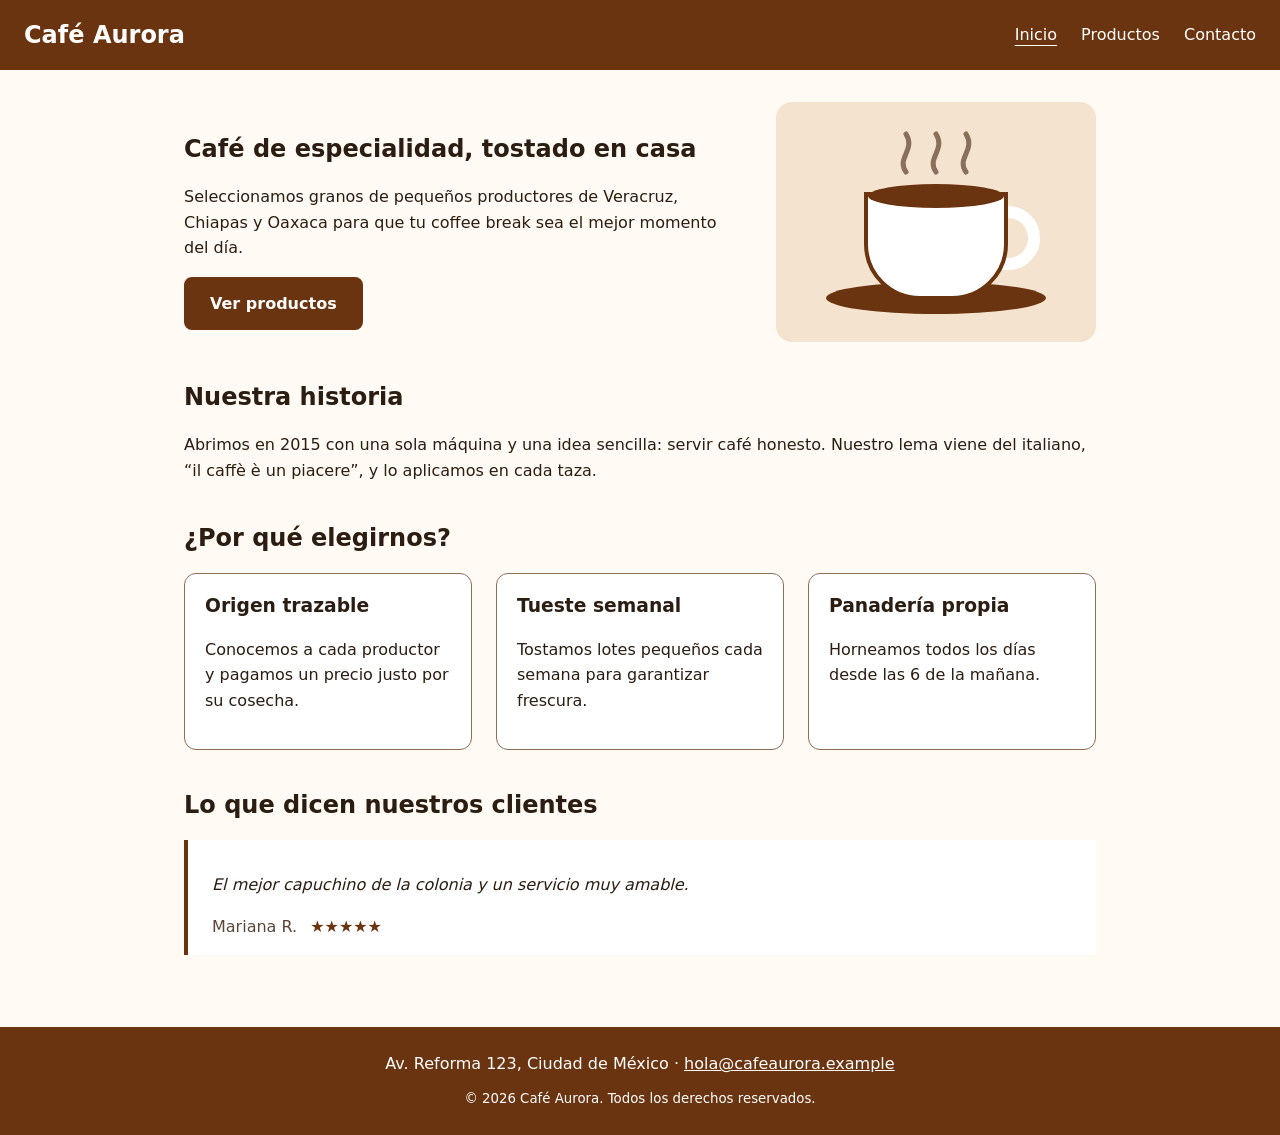
<file: index.html>
<!DOCTYPE html>
<html lang="es">
<head>
    <meta charset="UTF-8">
    <meta name="viewport" content="width=device-width, initial-scale=1.0">
    <meta name="description" content="Café Aurora: cafetería de especialidad con café de origen mexicano y panadería artesanal.">
    <title>Inicio | Café Aurora</title>
    <link rel="stylesheet" href="css/styles.css">
</head>
<body>
    <a class="skip-link" href="#contenido">Saltar al contenido principal</a>

    <header class="site-header">
        <a class="logo" href="index.html" aria-label="Café Aurora, ir al inicio">Café Aurora</a>
        <nav aria-label="Navegación principal">
            <ul class="nav-list">
                <li><a href="index.html" aria-current="page">Inicio</a></li>
                <li><a href="productos.html">Productos</a></li>
                <li><a href="contacto.html">Contacto</a></li>
            </ul>
        </nav>
    </header>

    <main id="contenido">
        <section class="hero" aria-labelledby="titulo-hero">
            <div class="hero-text">
                <h1 id="titulo-hero">Café de especialidad, tostado en casa</h1>
                <p>
                    Seleccionamos granos de pequeños productores de Veracruz, Chiapas y Oaxaca
                    para que tu <span lang="en">coffee break</span> sea el mejor momento del día.
                </p>
                <a class="button" href="productos.html">Ver productos</a>
            </div>
            <img src="img/taza-cafe.svg" alt="Taza de café humeante sobre un plato" width="320" height="240">
        </section>

        <section aria-labelledby="titulo-nosotros">
            <h2 id="titulo-nosotros">Nuestra historia</h2>
            <p>
                Abrimos en 2015 con una sola máquina y una idea sencilla: servir café honesto.
                Nuestro lema viene del italiano, <q lang="it">il caffè è un piacere</q>,
                y lo aplicamos en cada taza.
            </p>
        </section>

        <section aria-labelledby="titulo-ventajas">
            <h2 id="titulo-ventajas">¿Por qué elegirnos?</h2>
            <ul class="cards">
                <li class="card">
                    <h3>Origen trazable</h3>
                    <p>Conocemos a cada productor y pagamos un precio justo por su cosecha.</p>
                </li>
                <li class="card">
                    <h3>Tueste semanal</h3>
                    <p>Tostamos lotes pequeños cada semana para garantizar frescura.</p>
                </li>
                <li class="card">
                    <h3>Panadería propia</h3>
                    <p>Horneamos todos los días desde las 6 de la mañana.</p>
                </li>
            </ul>
        </section>

        <section aria-labelledby="titulo-opiniones">
            <h2 id="titulo-opiniones">Lo que dicen nuestros clientes</h2>
            <figure class="quote">
                <blockquote>
                    <p>El mejor capuchino de la colonia y un servicio muy amable.</p>
                </blockquote>
                <figcaption>
                    Mariana R.
                    <span class="stars" role="img" aria-label="Calificación: 5 de 5 estrellas">★★★★★</span>
                </figcaption>
            </figure>
        </section>
    </main>

    <footer class="site-footer">
        <address>
            Av. Reforma 123, Ciudad de México ·
            <a href="mailto:hola@cafeaurora.example">hola@cafeaurora.example</a>
        </address>
        <p><small>© 2026 Café Aurora. Todos los derechos reservados.</small></p>
    </footer>
</body>
</html>
</file>
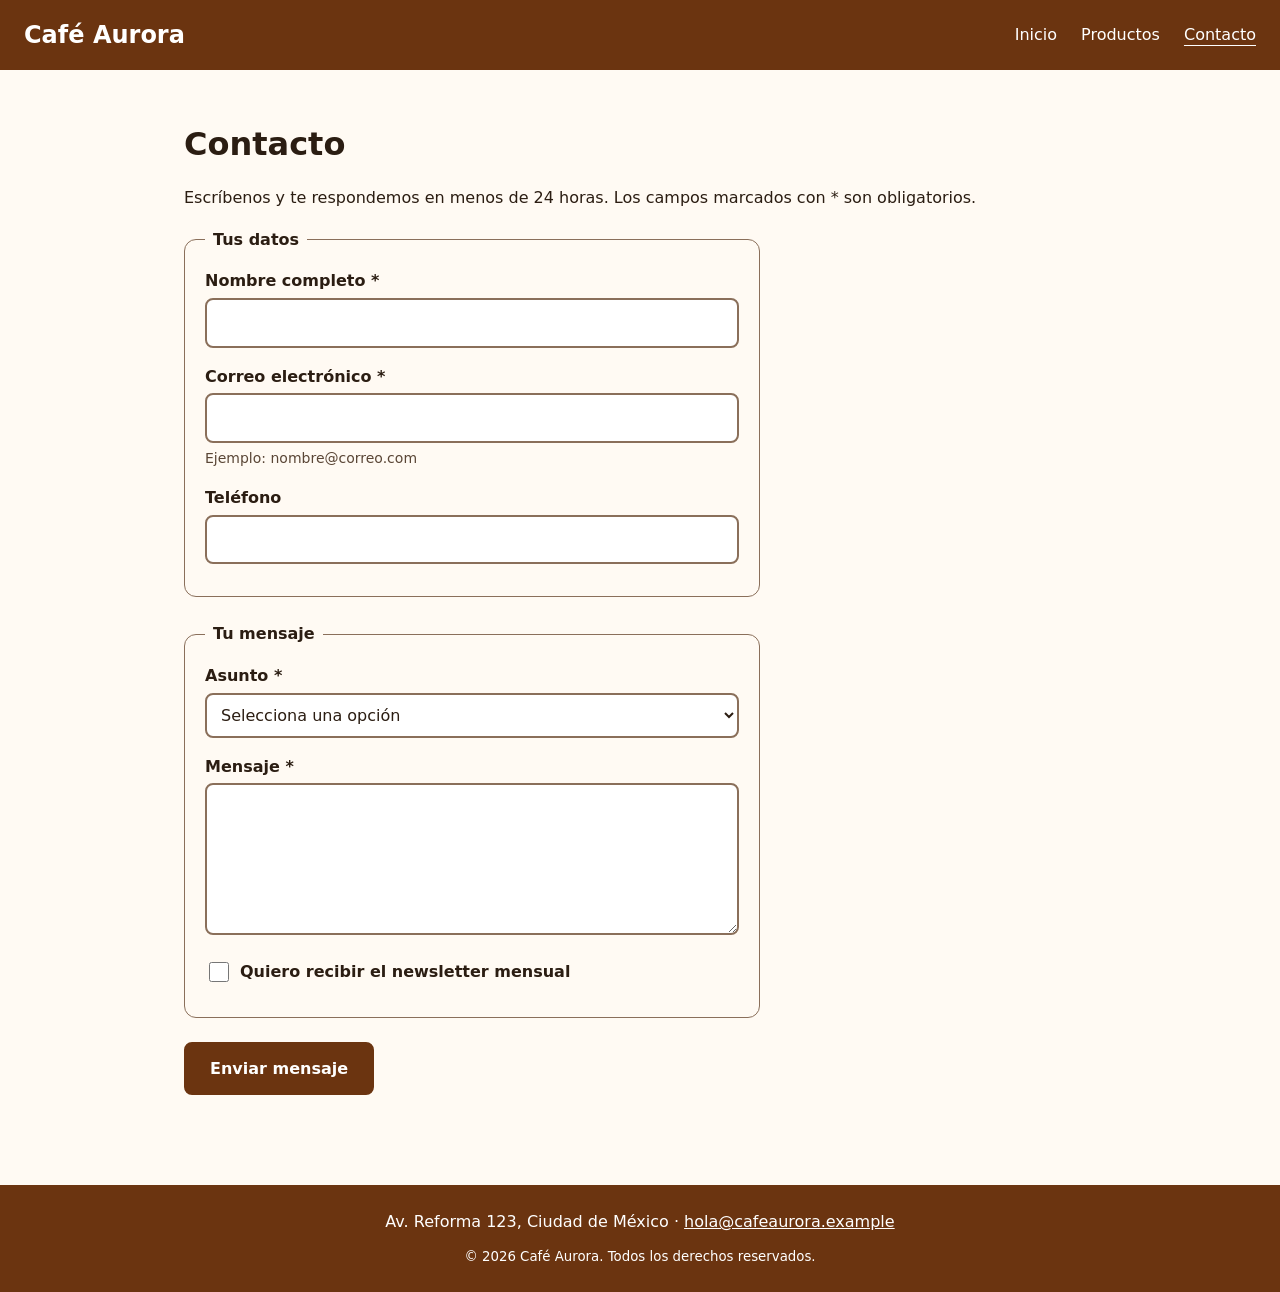
<file: contacto.html>
<!DOCTYPE html>
<html lang="es">
<head>
    <meta charset="UTF-8">
    <meta name="viewport" content="width=device-width, initial-scale=1.0">
    <meta name="description" content="Contacta a Café Aurora: envíanos tus dudas, pedidos o comentarios.">
    <title>Contacto | Café Aurora</title>
    <link rel="stylesheet" href="css/styles.css">
</head>
<body>
    <a class="skip-link" href="#contenido">Saltar al contenido principal</a>

    <header class="site-header">
        <a class="logo" href="index.html" aria-label="Café Aurora, ir al inicio">Café Aurora</a>
        <nav aria-label="Navegación principal">
            <ul class="nav-list">
                <li><a href="index.html">Inicio</a></li>
                <li><a href="productos.html">Productos</a></li>
                <li><a href="contacto.html" aria-current="page">Contacto</a></li>
            </ul>
        </nav>
    </header>

    <main id="contenido">
        <h1>Contacto</h1>
        <p>
            Escríbenos y te respondemos en menos de 24 horas.
            Los campos marcados con <span aria-hidden="true">*</span><span class="visually-hidden">asterisco</span> son obligatorios.
        </p>

        <form id="form-contacto" class="form" action="#" method="post" novalidate>
            <fieldset>
                <legend>Tus datos</legend>

                <div class="field">
                    <label for="nombre">Nombre completo <span aria-hidden="true">*</span></label>
                    <input type="text" id="nombre" name="nombre" autocomplete="name" required>
                </div>

                <div class="field">
                    <label for="email">Correo electrónico <span aria-hidden="true">*</span></label>
                    <input type="email" id="email" name="email" autocomplete="email" aria-describedby="ayuda-email" required>
                    <p id="ayuda-email" class="hint">Ejemplo: nombre@correo.com</p>
                </div>

                <div class="field">
                    <label for="telefono">Teléfono</label>
                    <input type="tel" id="telefono" name="telefono" autocomplete="tel">
                </div>
            </fieldset>

            <fieldset>
                <legend>Tu mensaje</legend>

                <div class="field">
                    <label for="asunto">Asunto <span aria-hidden="true">*</span></label>
                    <select id="asunto" name="asunto" required>
                        <option value="">Selecciona una opción</option>
                        <option value="pedido">Pedido</option>
                        <option value="evento">Servicio para eventos</option>
                        <option value="comentario">Comentario o sugerencia</option>
                    </select>
                </div>

                <div class="field">
                    <label for="mensaje">Mensaje <span aria-hidden="true">*</span></label>
                    <textarea id="mensaje" name="mensaje" rows="5" required></textarea>
                </div>

                <div class="field field-check">
                    <input type="checkbox" id="boletin" name="boletin">
                    <label for="boletin">Quiero recibir el <span lang="en">newsletter</span> mensual</label>
                </div>
            </fieldset>

            <button type="submit" class="button">Enviar mensaje</button>

            <p id="form-estado" class="form-status" role="status"></p>
        </form>
    </main>

    <footer class="site-footer">
        <address>
            Av. Reforma 123, Ciudad de México ·
            <a href="mailto:hola@cafeaurora.example">hola@cafeaurora.example</a>
        </address>
        <p><small>© 2026 Café Aurora. Todos los derechos reservados.</small></p>
    </footer>

    <script src="js/contacto.js"></script>
</body>
</html>
</file>
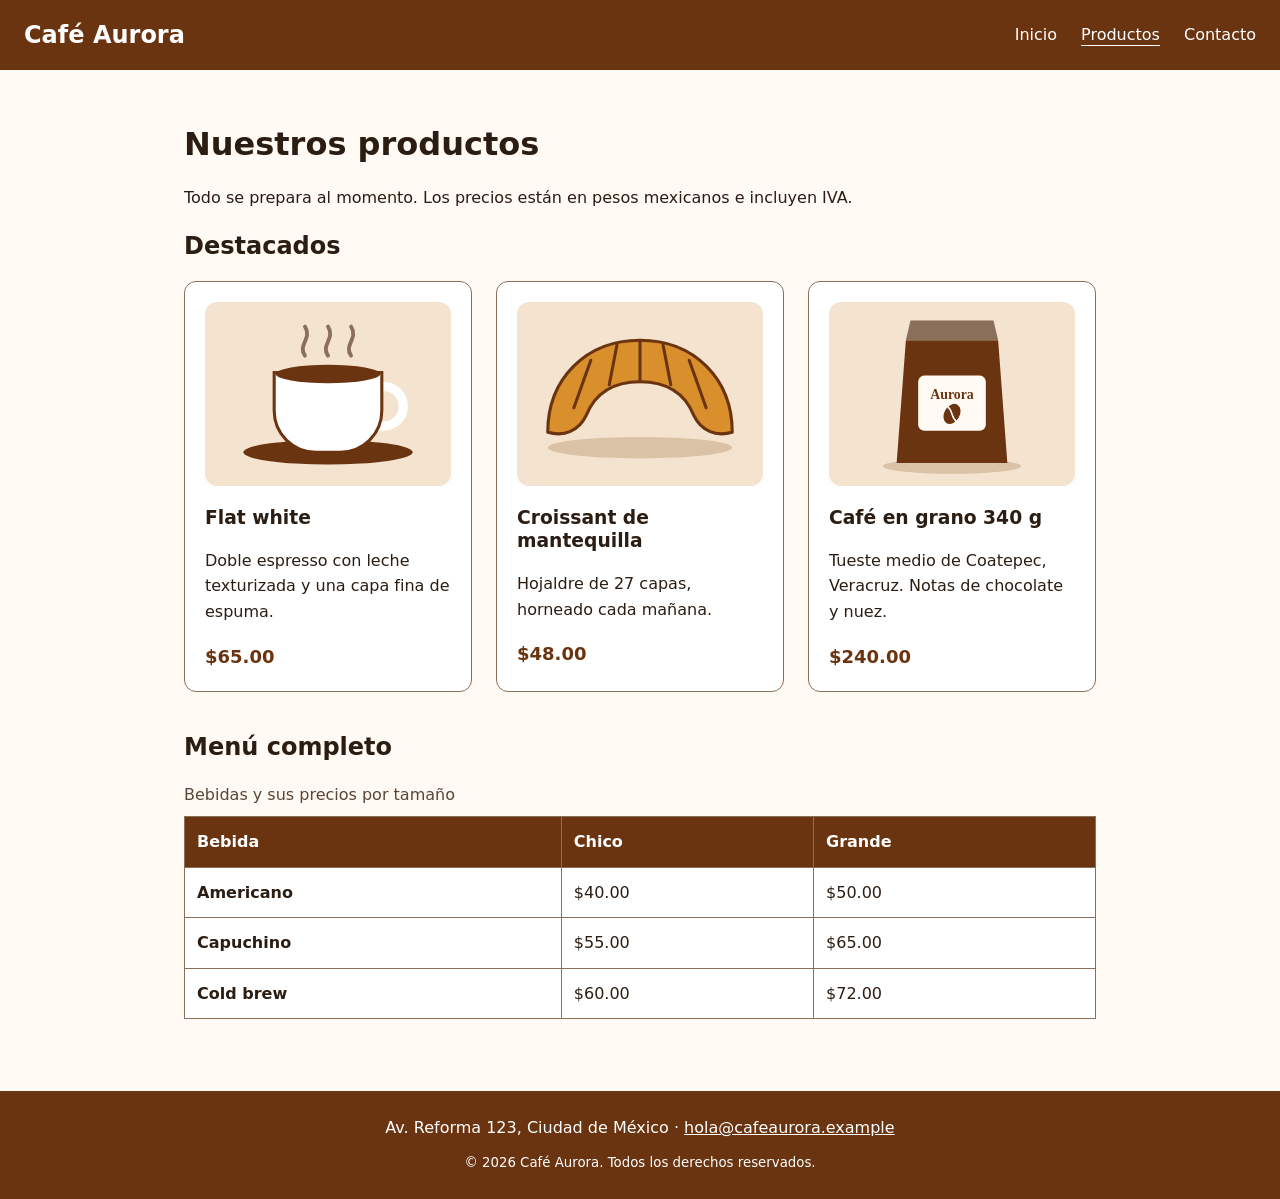
<file: productos.html>
<!DOCTYPE html>
<html lang="es">
<head>
    <meta charset="UTF-8">
    <meta name="viewport" content="width=device-width, initial-scale=1.0">
    <meta name="description" content="Productos de Café Aurora: bebidas de café, panadería artesanal y café en grano.">
    <title>Productos | Café Aurora</title>
    <link rel="stylesheet" href="css/styles.css">
</head>
<body>
    <a class="skip-link" href="#contenido">Saltar al contenido principal</a>

    <header class="site-header">
        <a class="logo" href="index.html" aria-label="Café Aurora, ir al inicio">Café Aurora</a>
        <nav aria-label="Navegación principal">
            <ul class="nav-list">
                <li><a href="index.html">Inicio</a></li>
                <li><a href="productos.html" aria-current="page">Productos</a></li>
                <li><a href="contacto.html">Contacto</a></li>
            </ul>
        </nav>
    </header>

    <main id="contenido">
        <h1>Nuestros productos</h1>
        <p>Todo se prepara al momento. Los precios están en pesos mexicanos e incluyen IVA.</p>

        <section aria-labelledby="titulo-destacados">
            <h2 id="titulo-destacados">Destacados</h2>
            <div class="cards">
                <article class="card product">
                    <img src="img/taza-cafe.svg" alt="Taza de café humeante sobre un plato" width="320" height="240">
                    <h3><span lang="en">Flat white</span></h3>
                    <p>Doble <span lang="it">espresso</span> con leche texturizada y una capa fina de espuma.</p>
                    <p class="price">$65.00</p>
                </article>
                <article class="card product">
                    <img src="img/croissant.svg" alt="Croissant dorado recién horneado" width="320" height="240">
                    <h3><span lang="fr">Croissant</span> de mantequilla</h3>
                    <p>Hojaldre de 27 capas, horneado cada mañana.</p>
                    <p class="price">$48.00</p>
                </article>
                <article class="card product">
                    <img src="img/bolsa-cafe.svg" alt="Bolsa de café en grano con la etiqueta Aurora" width="320" height="240">
                    <h3>Café en grano 340 g</h3>
                    <p>Tueste medio de Coatepec, Veracruz. Notas de chocolate y nuez.</p>
                    <p class="price">$240.00</p>
                </article>
            </div>
        </section>

        <section aria-labelledby="titulo-menu">
            <h2 id="titulo-menu">Menú completo</h2>
            <table>
                <caption>Bebidas y sus precios por tamaño</caption>
                <thead>
                    <tr>
                        <th scope="col">Bebida</th>
                        <th scope="col">Chico</th>
                        <th scope="col">Grande</th>
                    </tr>
                </thead>
                <tbody>
                    <tr>
                        <th scope="row">Americano</th>
                        <td>$40.00</td>
                        <td>$50.00</td>
                    </tr>
                    <tr>
                        <th scope="row">Capuchino</th>
                        <td>$55.00</td>
                        <td>$65.00</td>
                    </tr>
                    <tr>
                        <th scope="row"><span lang="en">Cold brew</span></th>
                        <td>$60.00</td>
                        <td>$72.00</td>
                    </tr>
                </tbody>
            </table>
        </section>
    </main>

    <footer class="site-footer">
        <address>
            Av. Reforma 123, Ciudad de México ·
            <a href="mailto:hola@cafeaurora.example">hola@cafeaurora.example</a>
        </address>
        <p><small>© 2026 Café Aurora. Todos los derechos reservados.</small></p>
    </footer>
</body>
</html>
</file>
<file: css/styles.css>
/* Ratios de contraste (WCAG AA pide 4.5:1 en texto normal):
   texto #2b1d12 sobre fondo #fffaf3  -> 15.7:1
   suave #5a4636 sobre fondo #fffaf3  ->  8.6:1
   blanco sobre primario #6b3410      ->  9.9:1
   primario #6b3410 sobre #fffaf3     ->  9.5:1
   error #a11212 sobre #fffaf3        ->  7.7:1
   éxito #1b5e20 sobre #fffaf3        ->  7.6:1
   borde #8a6f5a sobre #fffaf3        ->  4.5:1 (no texto, pide 3:1) */
:root {
    --fondo: #fffaf3;
    --superficie: #ffffff;
    --texto: #2b1d12;
    --texto-suave: #5a4636;
    --primario: #6b3410;
    --borde: #8a6f5a;
    --error: #a11212;
    --exito: #1b5e20;
}

* {
    box-sizing: border-box;
}

body {
    margin: 0;
    font-family: system-ui, -apple-system, "Segoe UI", Roboto, sans-serif;
    font-size: 1rem;
    line-height: 1.6;
    color: var(--texto);
    background: var(--fondo);
}

img {
    max-width: 100%;
    height: auto;
}

a {
    color: var(--primario);
}

a:focus-visible,
button:focus-visible,
input:focus-visible,
select:focus-visible,
textarea:focus-visible {
    outline: 3px solid var(--primario);
    outline-offset: 3px;
}

.skip-link {
    position: absolute;
    left: 1rem;
    top: -4rem;
    padding: 0.5rem 1rem;
    color: #ffffff;
    background: var(--primario);
    z-index: 10;
}

.skip-link:focus {
    top: 1rem;
}

.visually-hidden {
    position: absolute;
    width: 1px;
    height: 1px;
    overflow: hidden;
    clip-path: inset(50%);
    white-space: nowrap;
}

.site-header,
.site-footer {
    color: #ffffff;
    background: var(--primario);
}

.site-header {
    display: flex;
    flex-wrap: wrap;
    align-items: center;
    justify-content: space-between;
    gap: 1rem;
    padding: 1rem 1.5rem;
}

.site-header a,
.site-footer a {
    color: #ffffff;
}

.site-header a:focus-visible,
.site-footer a:focus-visible {
    outline-color: #ffffff;
}

.logo {
    font-size: 1.5rem;
    font-weight: 700;
    text-decoration: none;
}

.nav-list {
    display: flex;
    flex-wrap: wrap;
    gap: 1.5rem;
    margin: 0;
    padding: 0;
    list-style: none;
}

.nav-list a {
    padding: 0.25rem 0;
    text-decoration: none;
}

.nav-list a:hover,
.nav-list a[aria-current="page"] {
    text-decoration: underline;
    text-underline-offset: 0.3em;
}

main {
    max-width: 60rem;
    margin: 0 auto;
    padding: 2rem 1.5rem;
}

h1,
h2,
h3 {
    line-height: 1.25;
}

section {
    margin-bottom: 2.5rem;
}

.hero {
    display: flex;
    flex-wrap: wrap;
    align-items: center;
    gap: 2rem;
}

.hero-text {
    flex: 1 1 20rem;
}

.button {
    display: inline-block;
    padding: 0.75rem 1.5rem;
    font: inherit;
    font-weight: 600;
    color: #ffffff;
    background: var(--primario);
    border: 2px solid var(--primario);
    border-radius: 0.5rem;
    text-decoration: none;
    cursor: pointer;
}

.button:hover {
    color: var(--primario);
    background: var(--superficie);
}

.cards {
    display: grid;
    grid-template-columns: repeat(auto-fit, minmax(14rem, 1fr));
    gap: 1.5rem;
    margin: 0;
    padding: 0;
    list-style: none;
}

.card {
    padding: 1.25rem;
    background: var(--superficie);
    border: 1px solid var(--borde);
    border-radius: 0.75rem;
}

.card h3 {
    margin-top: 0;
}

.product h3 {
    margin-top: 0.75rem;
}

.price {
    margin-bottom: 0;
    font-size: 1.125rem;
    font-weight: 700;
    color: var(--primario);
}

.quote {
    margin: 0;
    padding: 1rem 1.5rem;
    border-left: 4px solid var(--primario);
    background: var(--superficie);
}

.quote blockquote {
    margin: 0;
    font-style: italic;
}

.quote figcaption {
    color: var(--texto-suave);
}

.stars {
    margin-left: 0.5rem;
    color: var(--primario);
}

table {
    width: 100%;
    border-collapse: collapse;
    background: var(--superficie);
}

caption {
    padding-bottom: 0.5rem;
    text-align: left;
    color: var(--texto-suave);
}

th,
td {
    padding: 0.75rem;
    text-align: left;
    border: 1px solid var(--borde);
}

thead th {
    color: #ffffff;
    background: var(--primario);
}

.form {
    max-width: 36rem;
}

fieldset {
    margin: 0 0 1.5rem;
    padding: 1rem 1.25rem;
    border: 1px solid var(--borde);
    border-radius: 0.75rem;
}

legend {
    padding: 0 0.5rem;
    font-weight: 700;
}

.field {
    margin-bottom: 1rem;
}

.field label {
    display: block;
    margin-bottom: 0.25rem;
    font-weight: 600;
}

.field input[type="text"],
.field input[type="email"],
.field input[type="tel"],
.field select,
.field textarea {
    width: 100%;
    padding: 0.625rem;
    font: inherit;
    color: var(--texto);
    background: var(--superficie);
    border: 2px solid var(--borde);
    border-radius: 0.5rem;
}

.field [aria-invalid="true"] {
    border-color: var(--error);
}

.field-check {
    display: flex;
    align-items: center;
    gap: 0.5rem;
}

.field-check input {
    width: 1.25rem;
    height: 1.25rem;
}

.field-check label {
    margin: 0;
}

.hint {
    margin: 0.25rem 0 0;
    font-size: 0.875rem;
    color: var(--texto-suave);
}

.form-status {
    min-height: 1.6em;
    font-weight: 600;
}

.form-status.is-error {
    color: var(--error);
}

.form-status.is-success {
    color: var(--exito);
}

.site-footer {
    padding: 1.5rem;
    text-align: center;
}

.site-footer address {
    font-style: normal;
}

.site-footer p {
    margin: 0.5rem 0 0;
}
</file>
